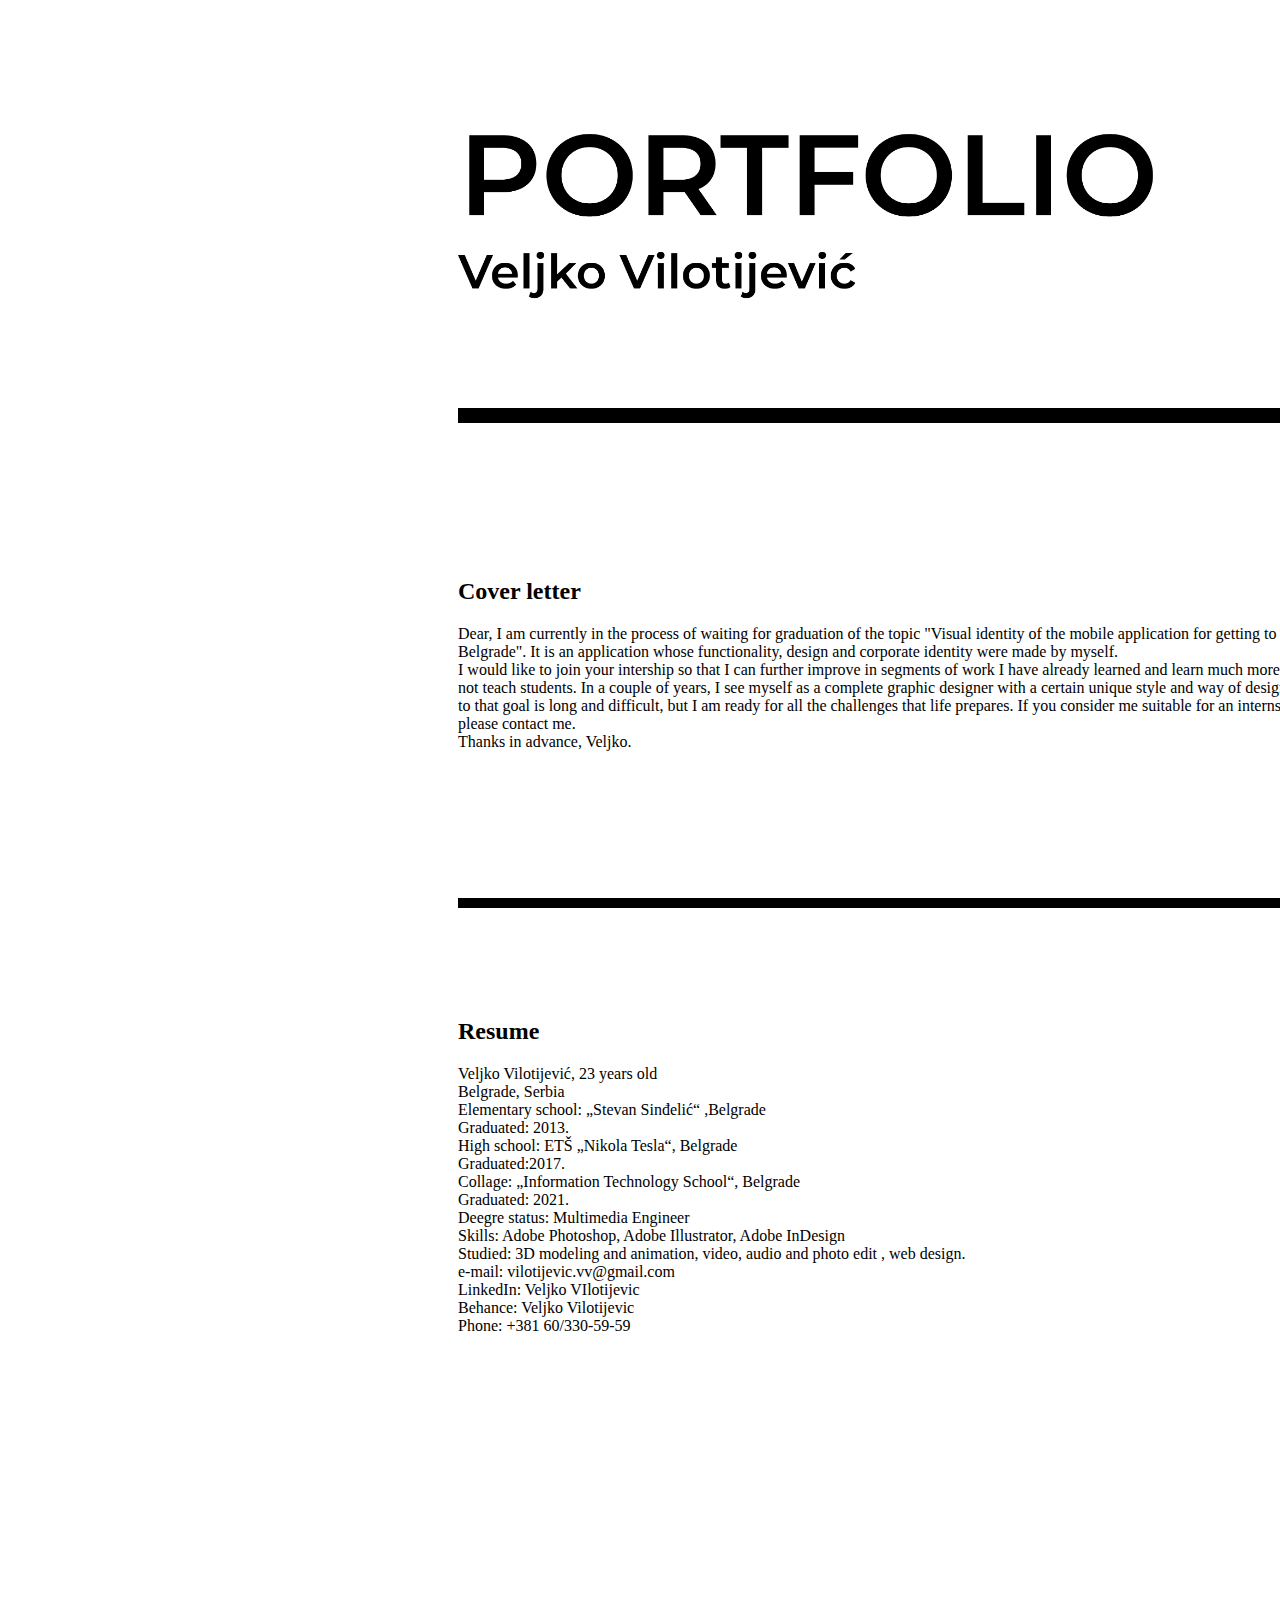
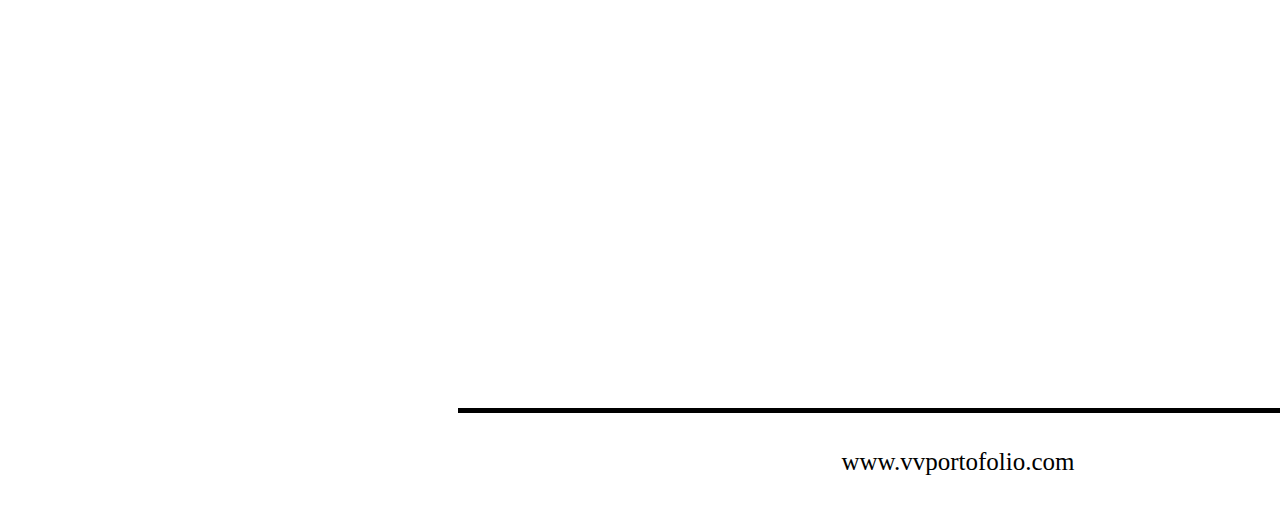
<file: index.html>
<!DOCTYPE html>
<html>
<head>
  <link rel="stylesheet" href="styles.css">
</head>
<body>
<header>
<ul>
 <li><a href="./index.html">Home</a></li>
 <li><a href="./Gallery/galerija.html">Projects</a></li>
 <li><a  href="./About us/about.html"> About me </a></li>
  <li><a href="./Contact/contact.html">Contact</a></li>
  <li><a href="./E-mail/e-mail.html">E-mail</a></li>

</ul>
<picture>

  <img class="naslovna" src="Materials/logotip.png">
</picture>
  </header>
  </header>


  <main>

<div id="crno">

</div>








<div id="tekst">

 <p>
   <h2>
     Cover letter
  </h2>

Dear,
I am currently in the process of waiting for graduation of the topic "Visual identity of the mobile application for getting to know and discover Belgrade".
It is an application whose functionality, design and corporate identity were made by myself. <br>I would like to join your intership so that I can further improve in
segments of work I have already learned and learn much more that the collage itself does not teach students. In a couple of years, I see myself  as a complete
graphic designer with a certain unique style and way of design. I am aware that the path to that goal is long and difficult, but I am ready for all the challenges
that life prepares. If you consider me suitable for an internship in your company, please contact me. <br>
Thanks in advance, Veljko.

  </p>

    </div>


<div id="tekst2">


     <p >
   <h2>
     Resume
  </h2>

Veljko Vilotijević, 23 years old <br>
Belgrade, Serbia <br>
Elementary school: „Stevan Sinđelić“ ,Belgrade <br>
Graduated: 2013. <br>
High school: ETŠ „Nikola Tesla“, Belgrade <br>
Graduated:2017. <br>
Collage: „Information Technology School“, Belgrade <br>
Graduated: 2021. <br>
Deegre status: Multimedia Engineer <br>
Skills: Adobe Photoshop, Adobe Illustrator, Adobe InDesign <br>
Studied: 3D modeling and animation, video, audio and photo edit , web design. <br>
e-mail: vilotijevic.vv@gmail.com <br>
LinkedIn: Veljko VIlotijevic <br>
Behance: Veljko Vilotijevic <br>
Phone: +381 60/330-59-59
 <br>
  </p>
   </div>


</aside>




</main>





<footer id="futer">

  <p> <a id="sajt" href="./index.html"> www.vvportofolio.com</a> </p>

  </footer>













</body>
</html>
</file>
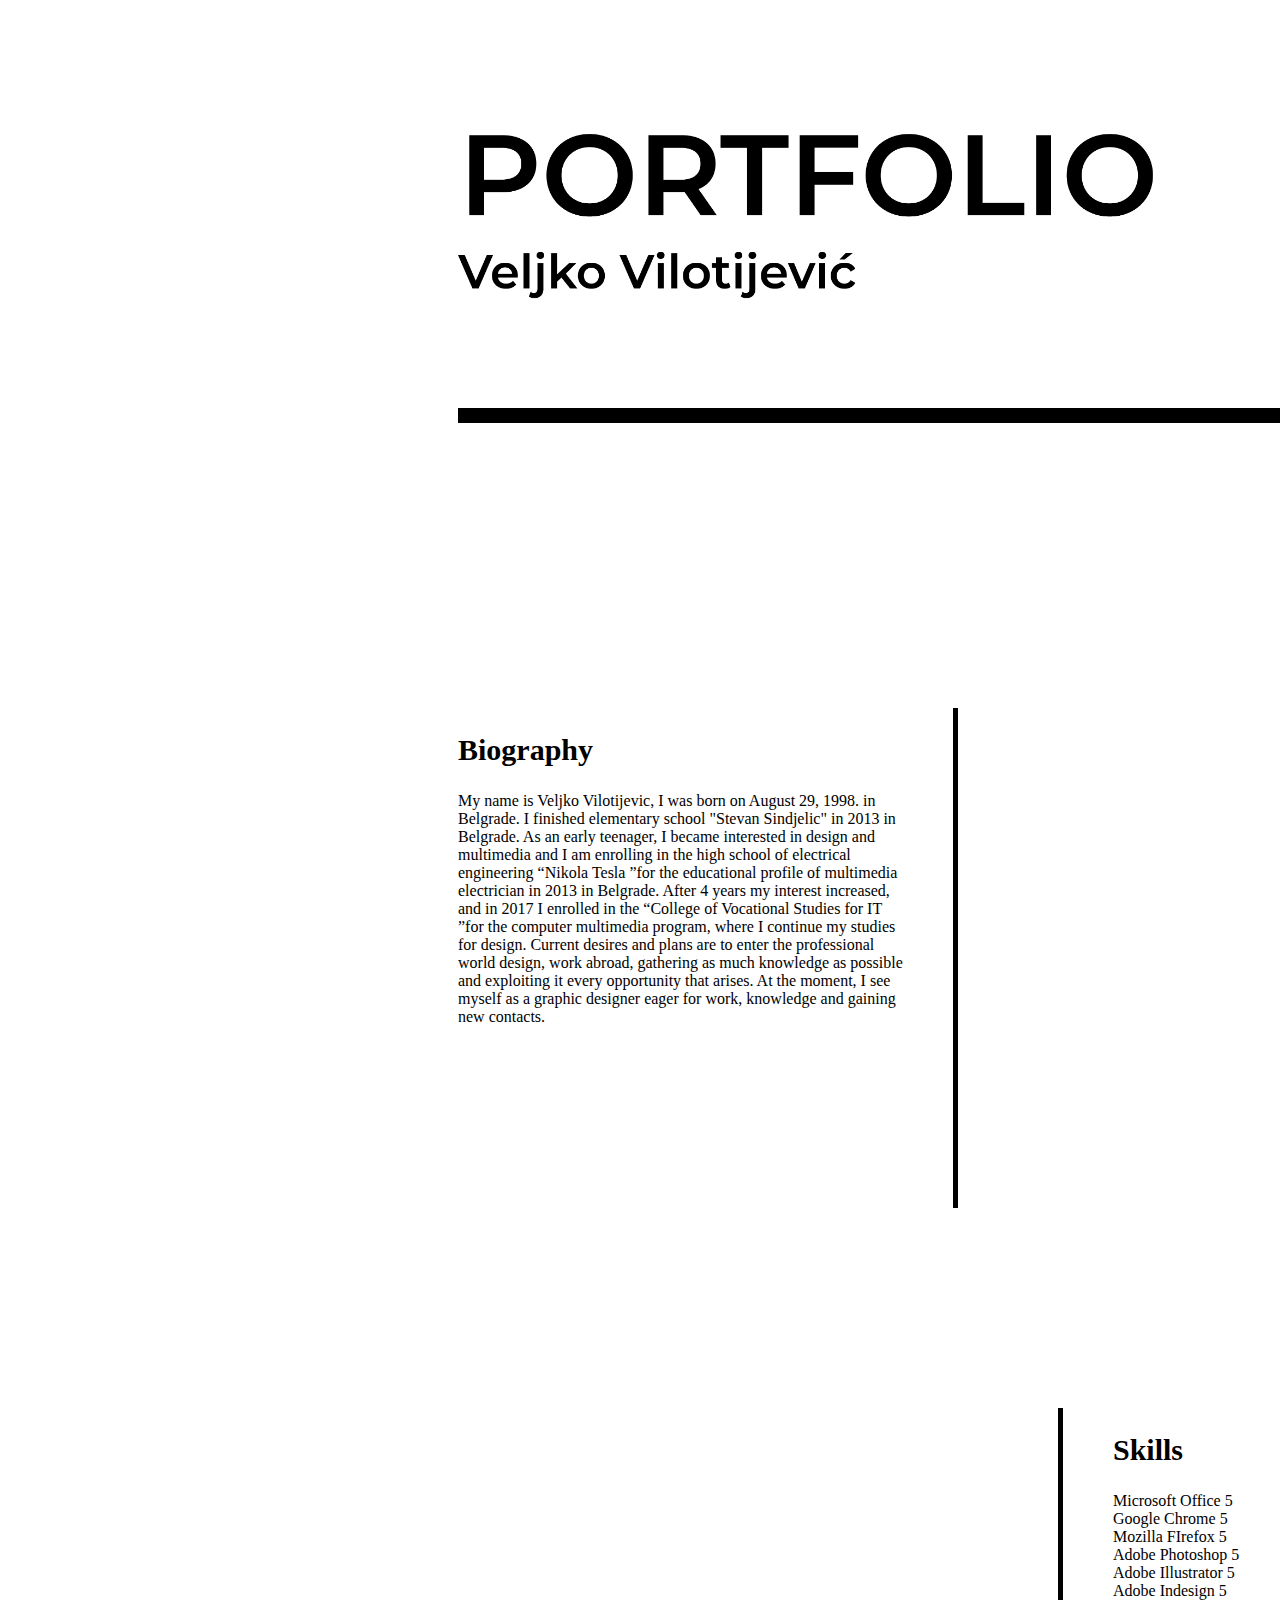
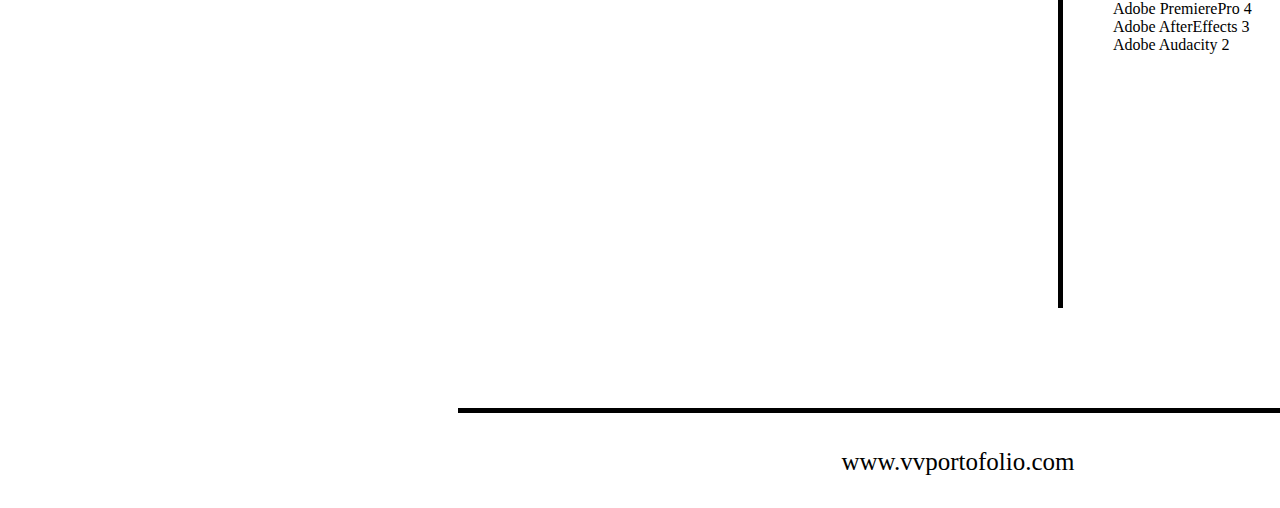
<file: About us/about.html>
<!DOCTYPE html>
<html>
<head>
  <link rel="stylesheet" href="about.css">
</head>
<body>
<header>
<ul>
 <li><a href="../index.html">Home</a></li>
 <li><a href="../Gallery/galerija.html">Projects</a></li>
 <li><a href="../About us/about.html"> About me </a></li>
    <li><a href="../Contact/contact.html">Contact</a></li>
   <li><a href="../E-mail/e-mail.html">E-mail</a></li>
</ul>

<picture>
  <source media="(min-width: 750px)" srcset="../Materials/logotip.png">
  <source media="(min-width: 250px)" srcset="../Materials/logotip.png">
  <img  class="naslovna" src="Materials/logotip.png">
</picture>
  </header>


  <main>

<div id="crno">

</div>



<div id="autor">
<h2>
  Biography
  </h2>
 My name is Veljko Vilotijevic, I was born on August 29, 1998. in Belgrade.
I finished elementary school "Stevan Sindjelic" in 2013 in Belgrade.
As an early teenager, I became interested in design
and multimedia and I am enrolling in the high school of electrical engineering “Nikola
Tesla ”for the educational profile of multimedia electrician in 2013
in Belgrade. After 4 years my interest increased,
and in 2017 I enrolled in the “College of Vocational Studies for
IT ”for the computer multimedia program, where I continue my studies
for design. Current desires and plans are to enter the professional world
design, work abroad, gathering as much knowledge as possible and exploiting it
every opportunity that arises.
At the moment, I see myself as a graphic designer eager for work, knowledge
and gaining new contacts.
    </div>


<div id="galerija">

  <h2>
  Skills
  </h2>
Microsoft Office 5<br>
Google Chrome 5<br>
Mozilla FIrefox 5<br>
Adobe Photoshop 5<br>
Adobe Illustrator 5<br>
Adobe Indesign 5<br>
Adobe PremierePro 4<br>
Adobe AfterEffects 3<br>
Adobe Audacity 2<br>
    </div>











<footer id="futer">

  <p> <a id="sajt" href="../index.html"> www.vvportofolio.com</a> </p>

  </footer>















  </main>
  </body>
</file>
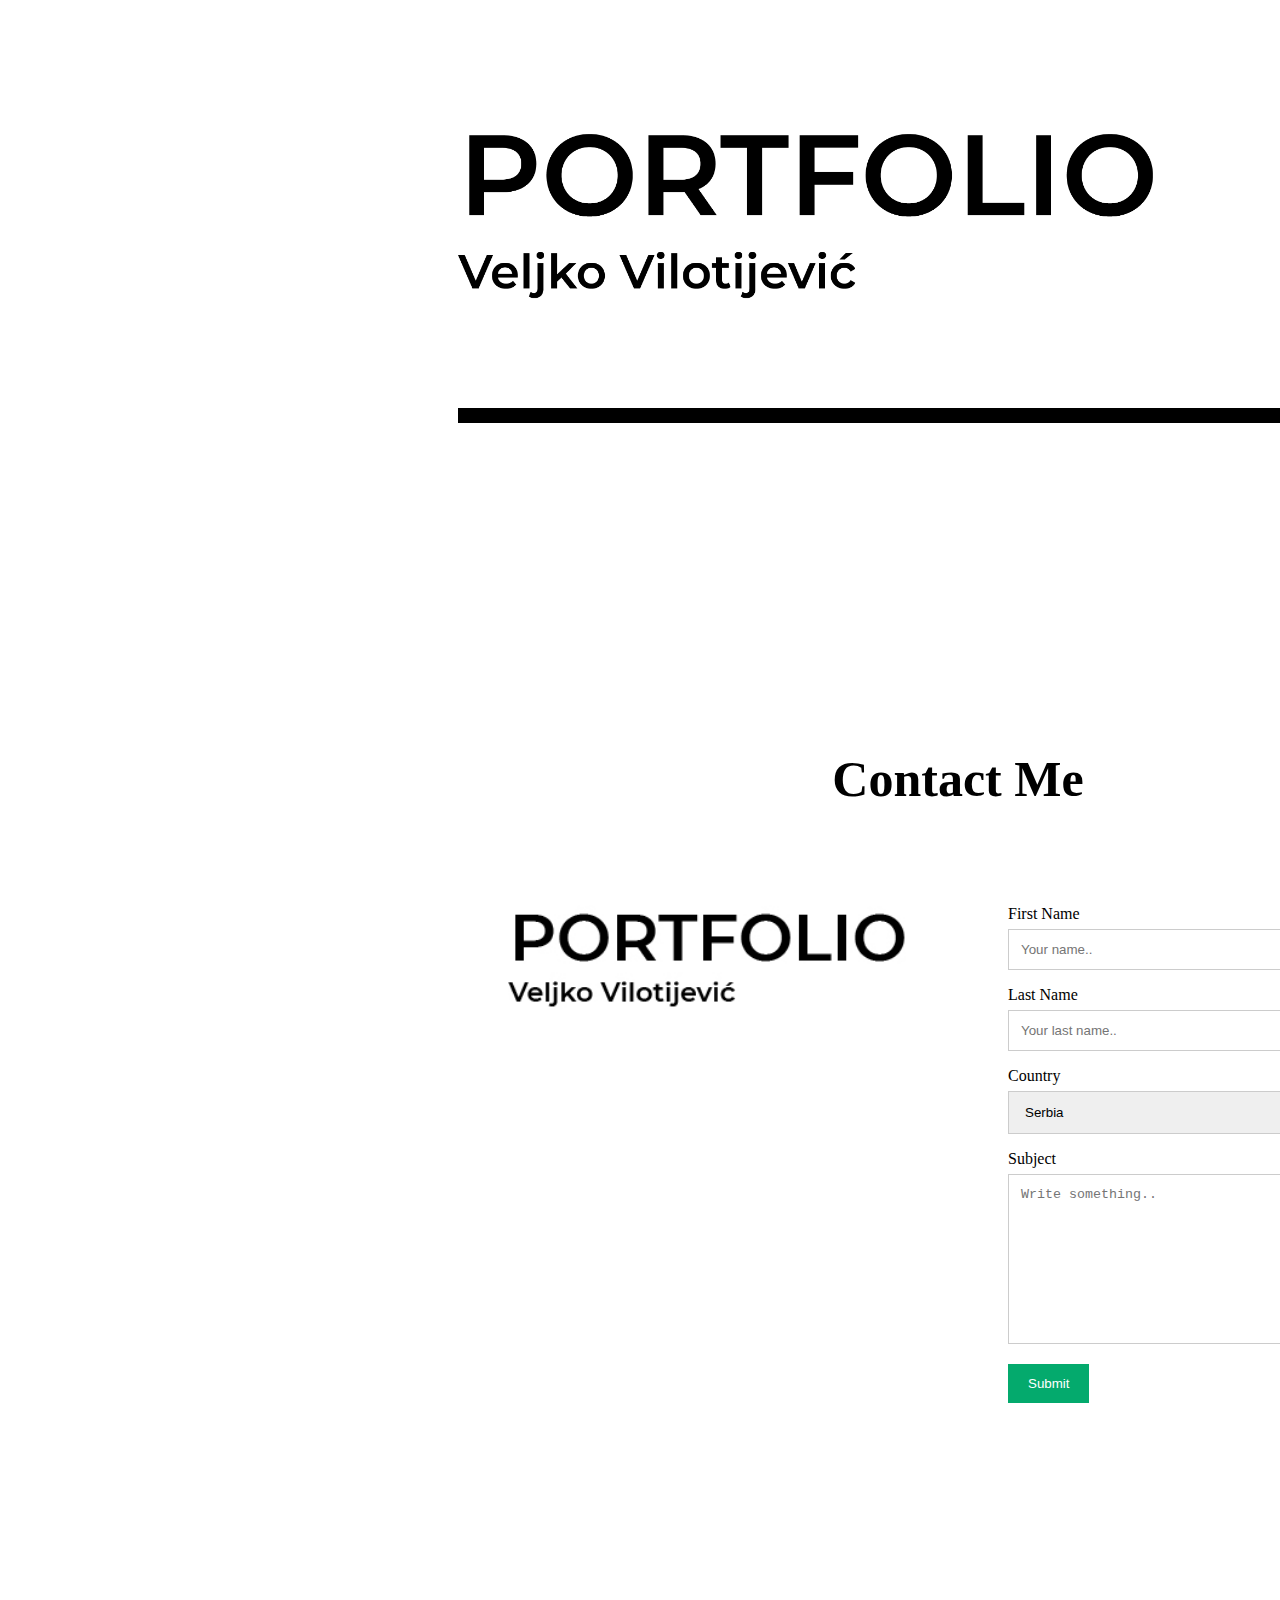
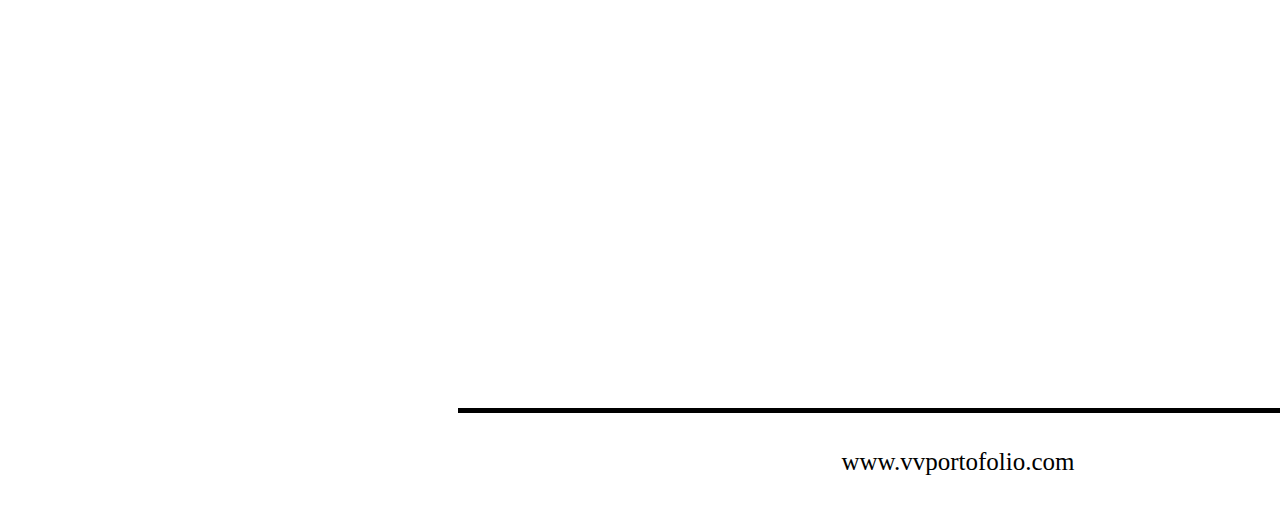
<file: Contact/contact.html>
<!DOCTYPE html>
<html>
<head>
  <link rel="stylesheet" href="contact.css">
</head>
<body>
<header>
<ul>
 <li><a href="../index.html">Home</a></li>
 <li><a href="../Gallery/galerija.html">Projects</a></li>
 <li><a href="../About us/about.html"> About me </a></li>
    <li><a href="../Contact/contact.html">Contact</a></li>
   <li><a href="../E-mail/e-mail.html">E-mail</a></li>
</ul>

<picture>
  <source media="(min-width: 750px)" srcset="../Materials/logotip.png">
  <source media="(min-width: 250px)" srcset="../Materials/logotip.png">
  <img  class="naslovna" src="Materials/logotip.png">
</picture>
  </header>


  <main>

<div id="crno">

</div>



<div class="container">
  <div style="text-align:center">
    <h2>Contact Me</h2>
  </div>
  <div class="row">
    <div class="column">
      <img src="../Materials/logotip.jpg" style="width:100%">
    </div>
    <div class="column">
      <form action="/action_page.php">
        <label for="fname">First Name</label>
        <input type="text" id="fname" name="firstname" placeholder="Your name..">
        <label for="lname">Last Name</label>
        <input type="text" id="lname" name="lastname" placeholder="Your last name..">
        <label for="country">Country</label>
        <select id="country" name="country">
          <option value="serbia">Serbia</option>
          <option value="canada">Canada</option>
          <option value="usa">USA</option>
        </select>
        <label for="subject">Subject</label>
        <textarea id="subject" name="subject" placeholder="Write something.." style="height:170px"></textarea>
        <input type="submit" value="Submit">
      </form>
    </div>
  </div>
</div>








<footer id="futer">

  <p> <a id="sajt" href="../index.html"> www.vvportofolio.com</a> </p>

  </footer>





















  </main>
  </body>
</file>
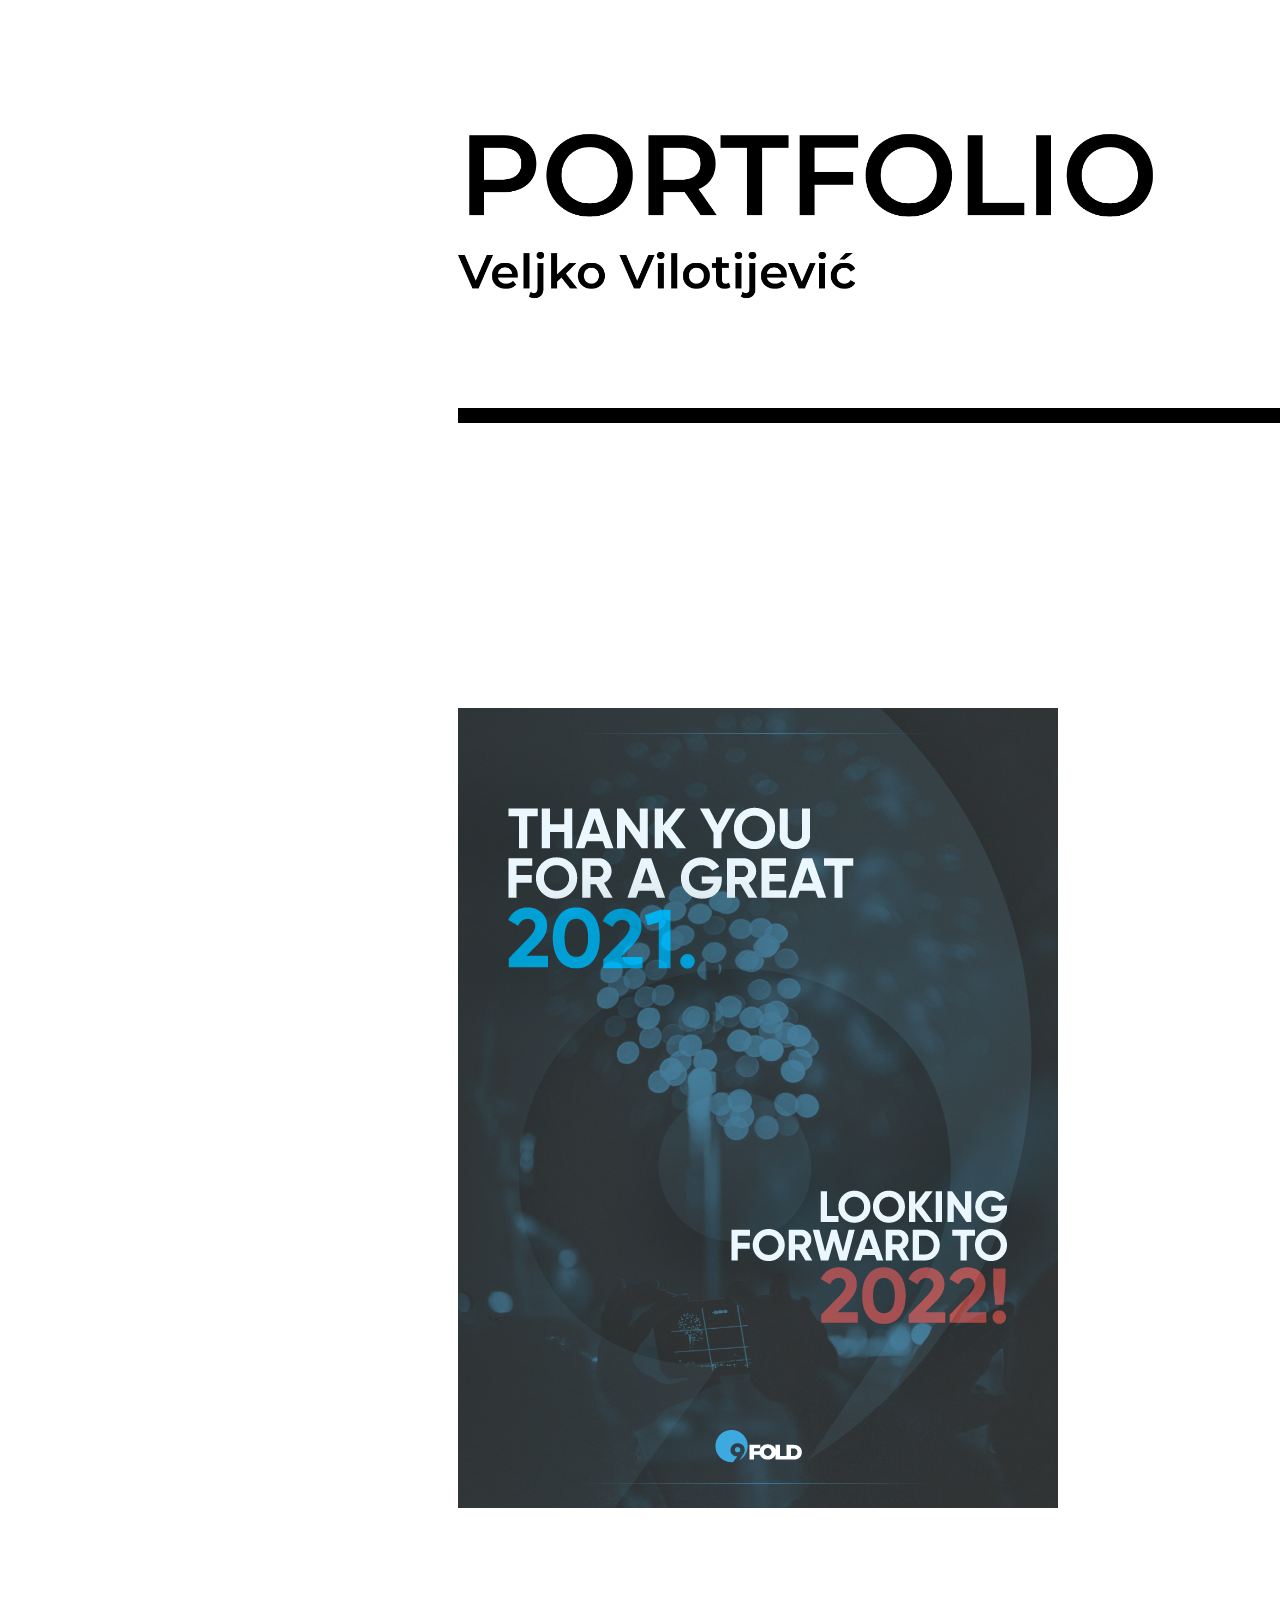
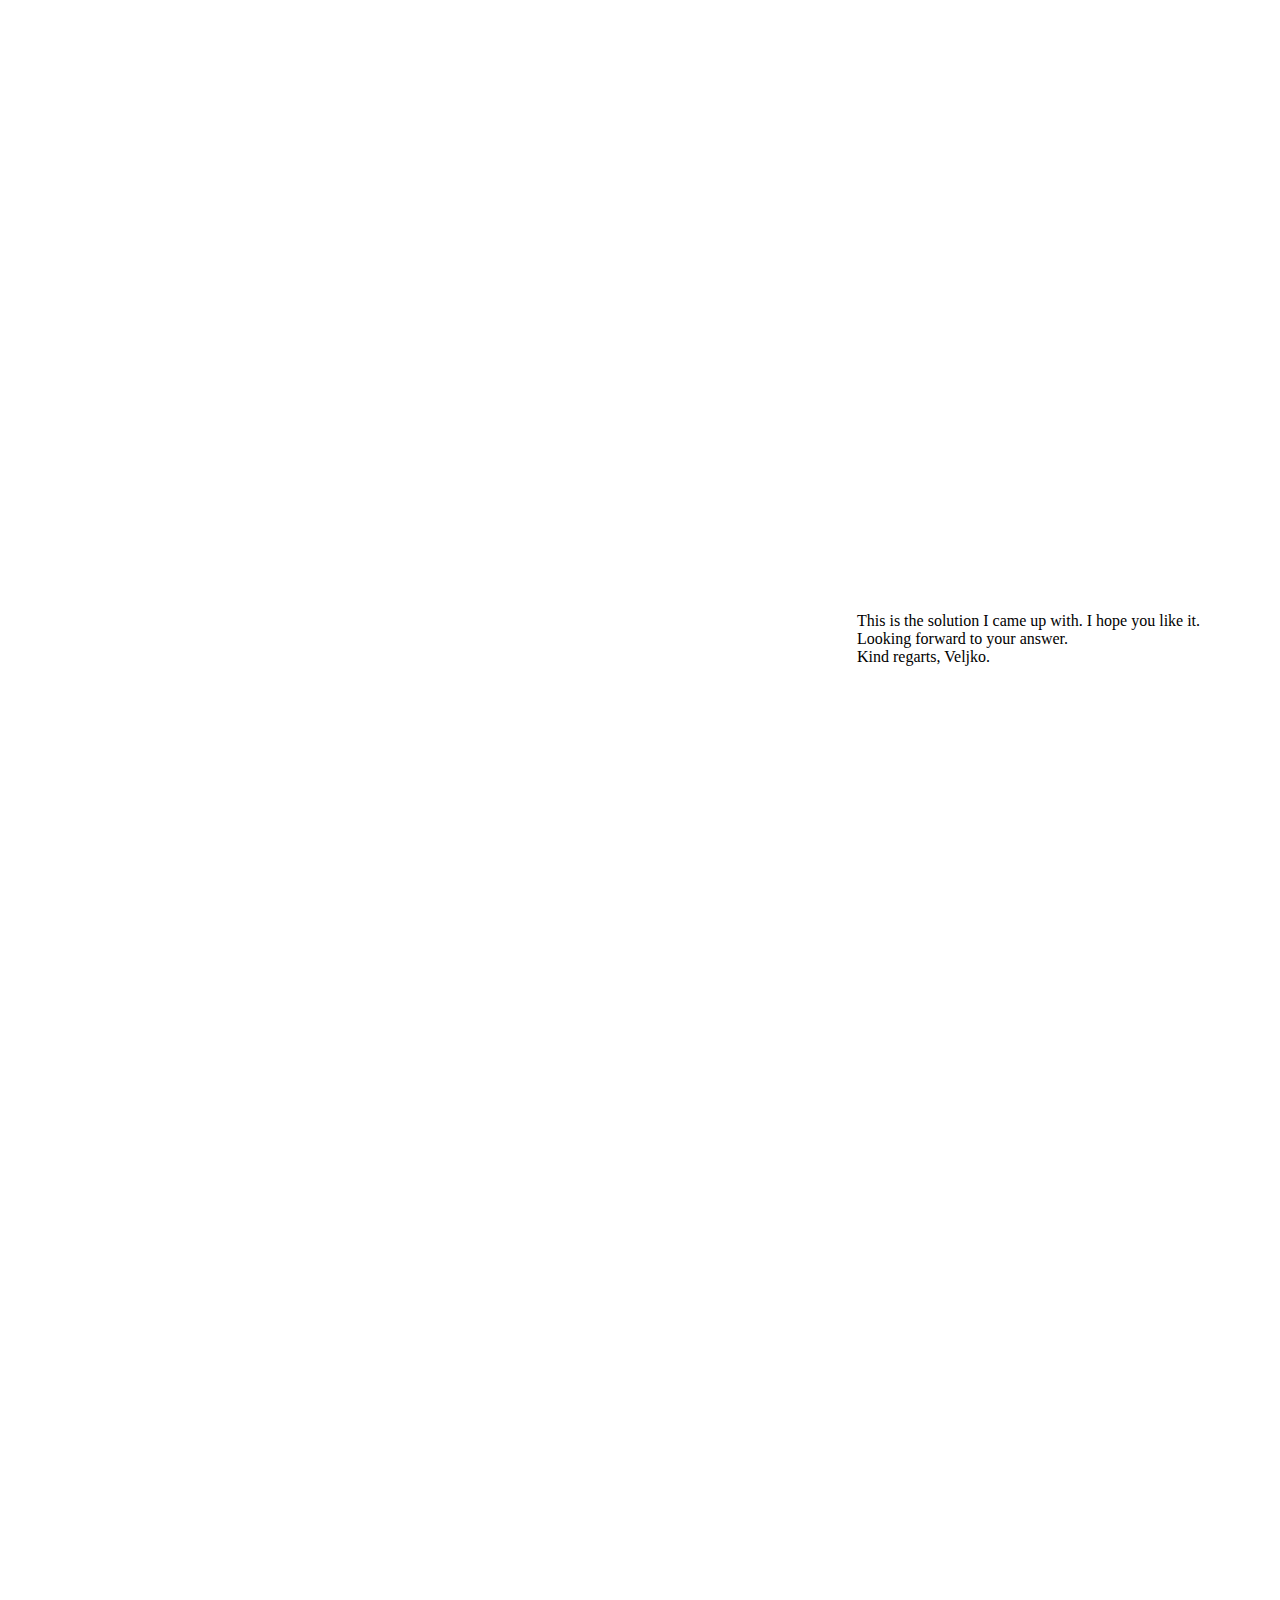
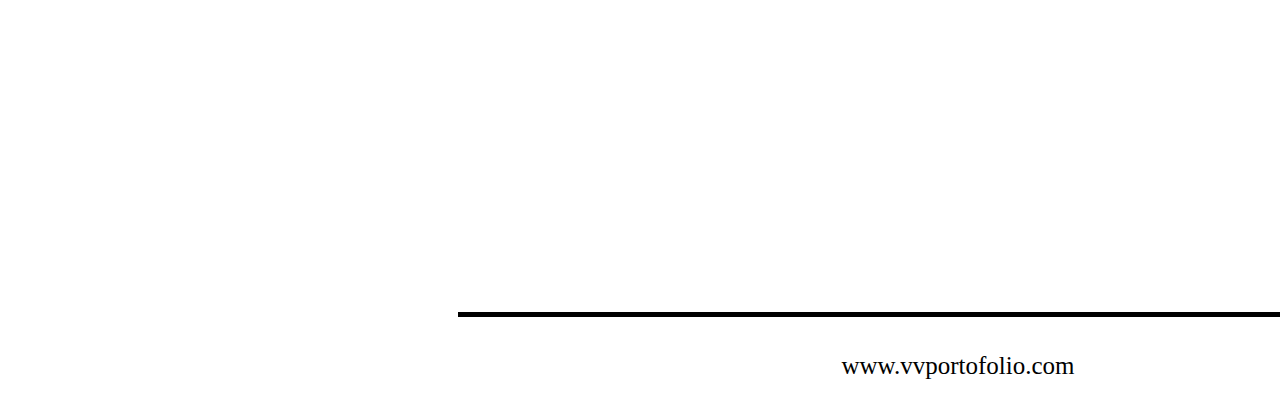
<file: E-mail/e-mail.html>
<!DOCTYPE html>
<html>
<head>
  <link rel="stylesheet" href="e-mail.css">
</head>
<body>
<header>
<ul>
 <li><a href="../index.html">Home</a></li>
 <li><a href="../Gallery/galerija.html">Projects</a></li>
 <li><a  href="../About us/about.html"> About me </a></li>
<li><a href="../Contact/contact.html">Contact</a></li>
<li><a href="../E-mail/e-mail.html">E-mail</a></li>

</ul>
<picture>

  <img class="naslovna" src="../Materials/logotip.png">
</picture>
  </header>

  <main>
<div id="crno">

</div>


   <img class="slika" src="../Materials/FOLD1.jpg" style="width:100% height:100%;" >

    <p id="opis">
      This is the solution I came up with. I hope you like it. Looking forward to your answer. <br>Kind regarts, Veljko.
    </p>

  </main>


<footer id="futer">

  <p> <a id="sajt" href="../index.html"> www.vvportofolio.com</a> </p>

  </footer>

</body>

</html>
</file>
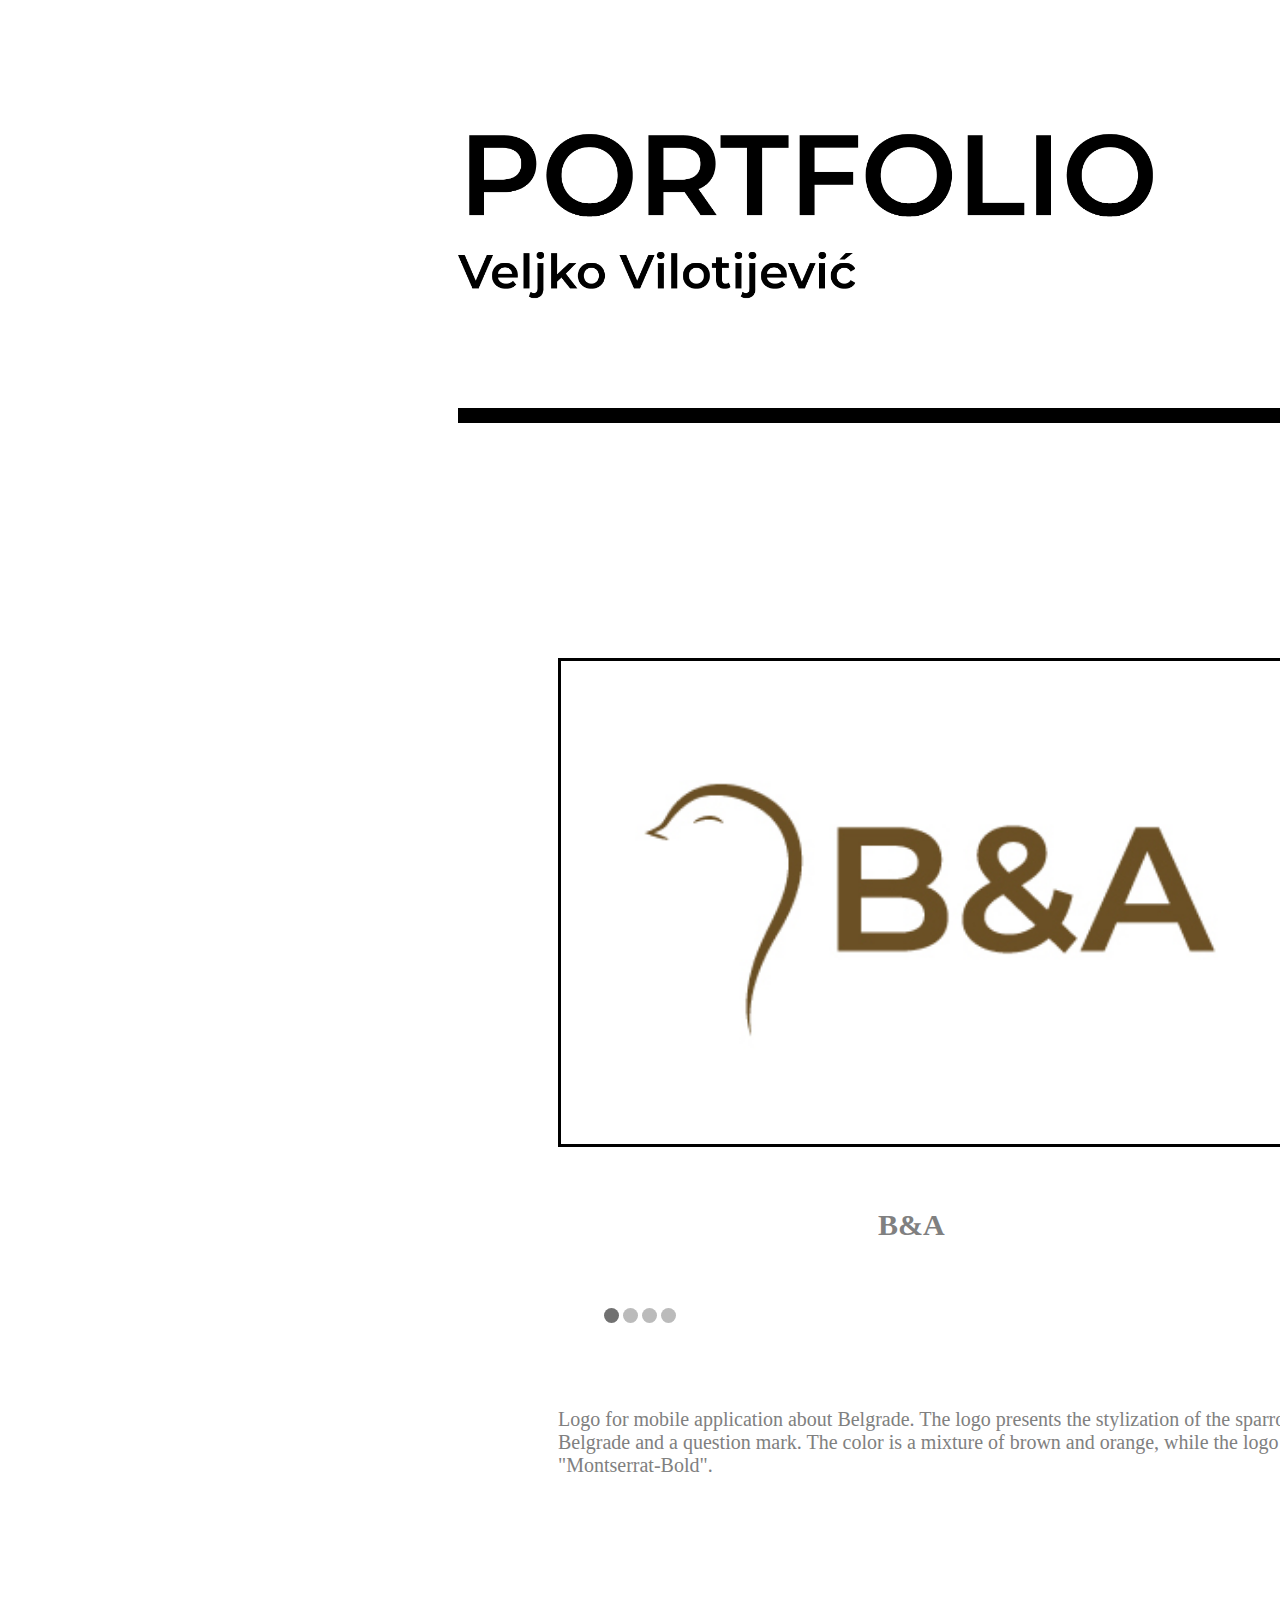
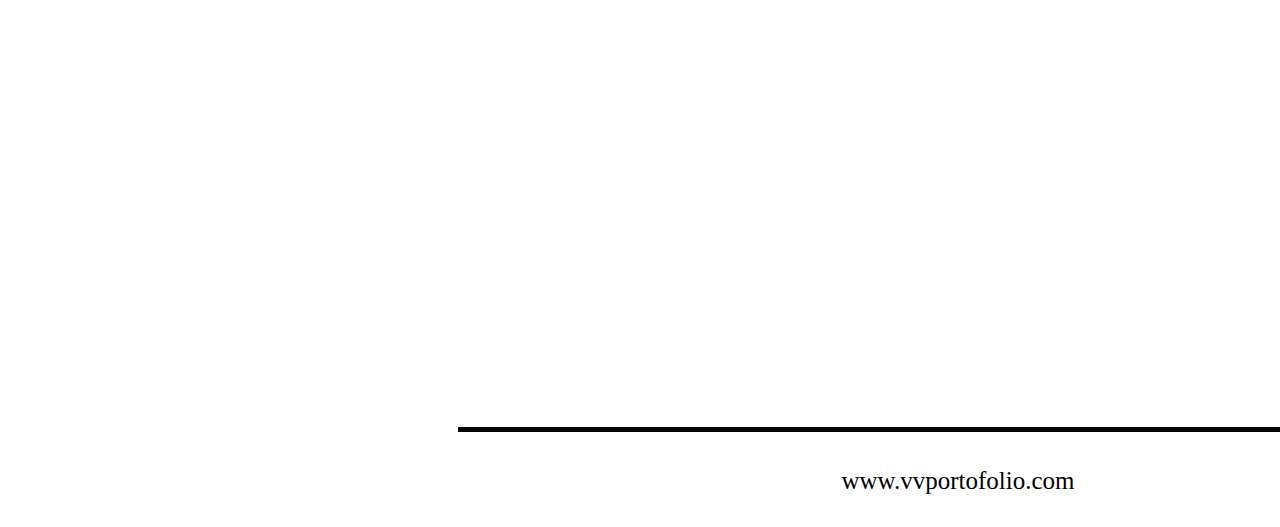
<file: Gallery/galerija.html>
<!DOCTYPE html>
<html>
<head>
  <link rel="stylesheet" href="galerija.css">
</head>
<body>
<header>
<ul>
 <li><a href="../index.html">Home</a></li>
 <li><a href="../Gallery/galerija.html">Projects</a></li>
 <li><a  href="../About us/about.html"> About me </a></li>
  <li><a href="../Contact/contact.html">Contact</a></li>
   <li><a href="../E-mail/e-mail.html">E-mail</a></li>
</ul>
<picture>
  <source media="(min-width: 750px)" srcset="../Materials/logotip.png">
  <source media="(min-width: 250px)" srcset="../Materials/logotip.png">
  <img class="naslovna" src="Materials/logotip.png">
</picture>
  </header>
  </header>


  <main>

<div id="crno">

</div>


<div class="mySlidesfade">
    <img  class="slika2" src="../Materials/B&A.jpg" style="width:80%  " >
    <div class="ba"> B&A </div>
  <div class="opisba">
    Logo for mobile application about Belgrade.
The logo presents the stylization of the sparrow as a symbol of Belgrade
and a question mark. The color is a mixture of brown and orange,
while the logo is printed in the font "Montserrat-Bold".
  </div>
  </div>

<div class="mySlidesfade">
    <img class="slika2" src="../Materials/BHW.jpg" style="width:80%">
    <div class="ba">Blue House Wax</div>
    <div class="opisba"> Homemade pastry bakery, the logo represents a stylized letter b in the shape
of a basket with pastries in it. The color is cyan-blue while the logotip is written
in the font "Montserrat-Semibold". </div>
  </div>

<div class="mySlidesfade">
    <img class="slika2" src="../Materials/DRP.jpg" style="width:80%">
    <div class="ba">Don't recycle podcast</div>
  <div class="opisba"> Podcast with goal to stop old fashion ways of thinking and teaching younger generations wrong mind sets. Logo represents recycle trash can with orange arrow pointing out of circle and moving forward out of pattern. It continues to word DON'T for the additional visual effect and awarness. Contrast is made by orange and dark gray colors while logotip is written in Montserrat-Bold.  </div>
  </div>

    <div class="mySlidesfade">
    <img class="slika2" src="../Materials/EDC.jpg" style="width:80%">
    <div class="ba">Erica’s Design Collective</div>
    <div class="opisba">
      Logo for furniture designer. The letters E, D and C are stylized in a chest
of drawers. The color is dark brown while the logotip is written
in the font "Doppio One Regular".
      </div>




  </div>

<a class="prev" onclick="plusSlides(-1)">&#10094;</a>
  <a class="next" onclick="plusSlides(1)">&#10095;</a>




    <div style="text-align:center">
  <span class="dot" onclick="currentSlide(1)"></span>
  <span class="dot" onclick="currentSlide(2)"></span>
  <span class="dot" onclick="currentSlide(3)"></span>
  <span class="dot" onclick="currentSlide(4)"></span>



</div>

    <script>



    var slideIndex = 1;
showSlides(slideIndex);

// Next/previous controls
function plusSlides(n) {
  showSlides(slideIndex += n);
}

// Thumbnail image controls
function currentSlide(n) {
  showSlides(slideIndex = n);
}

function showSlides(n) {
  var i;
  var slides = document.getElementsByClassName("mySlidesfade");
  var dots = document.getElementsByClassName("dot");
  if (n > slides.length) {slideIndex = 1}
  if (n < 1) {slideIndex = slides.length}
  for (i = 0; i < slides.length; i++) {
      slides[i].style.display = "none";
  }
  for (i = 0; i < dots.length; i++) {
      dots[i].className = dots[i].className.replace(" active", "");
  }
  slides[slideIndex-1].style.display = "block";
  dots[slideIndex-1].className += " active";
}





















    </script>




























</main>

<footer id="futer">

  <p> <a id="sajt" href="../index.html"> www.vvportofolio.com</a> </p>

  </footer>

































</body>
</html>
</file>
<file: styles.css>
body {


   font-family:Montserrat;
  position:absolute;

}


*{

  box-sizing:border-box;

}






  header {
  position:absolute;
  height: 300px;
  width: 1000px;
  background-color:white;
  margin-left:450px;
  margin-right:250px;
  margin-top:100px;
  padding: 0;

}



header ul {
  margin-top:10px;
  list-style-type: none;
  padding: 0;
  width:130px;
  float:right;
  text-align:center;
  margin-right:15px;


}

li a {
  font-family: Montserrat;
  display:inline-block;
  font-size: 20px;

}



li a:link,li a:visited  {
  color:black;
  padding: 14px 25px;
  text-align: center;
  text-decoration: none;
  display: inline-block;
  width:170px;
}



li a:hover{
 background-color:darkgray;
  color:white;
  width:170px;
  border-radius: 30px;


}

li a:active {
  background-color:darkgray;
  color:white bold;
  width:170px;


}

.naslovna {
 margin-top:10px;
  max-height:300px;
  max-width:700px;
}



#crno{
  margin-left:450px;
  margin-right:250px;
  position:absolute;
  width: 1000px;
  height:15px;
  background-color:black;
  margin-top:400px;
  padding: 0;
}




.home{

  border-style:solid;
  border-widht:5px;
  border-color:black;



}


#fight{
  display:block;
}


#shine{
  margin-top:40px;
  margin-right:85px;
}


#have{

  margin-top:30px;

}



p {

  display:block;
  color:white;
 }



#tekst{


  margin-top:550px;
  margin-left:450px;
  margin-right:250px;
  width: 1000px;
  height:350px;
  display:block;
  position:absolute;
  border-bottom: solid 10px black;



}

#tekst2{

  margin-top:990px;
  margin-left:450px;
  margin-right:250px;
  width: 1000px;
  height:500px;
  display:block;
  position:absolute;
}






#ja {

  color: black;
  background-color: white;
  text-decoration: none;
  padding:0;
  width:auto;
  font-weight: bold;
}



#futer {

  margin-left:450px;
  margin-right:250px;
  position:absolute;
  width: 1000px;
  height:100px;
  margin-top:2000px;
 padding-top: 10px;;
  border-top: 5px solid black;
  text-align:center;
  font-size:25px;
}



#futer a {
  text-decoration:none;
  color:black;
}



#futer a:hover {
  text-decoration:none;
  color: gray;
}
</file>
<file: About us/about.css>
body {


   font-family:Montserrat;
}


*{

  box-sizing:border-box;

}





.naslovna {
  margin-top:10px;
  max-height:300px;
  max-width:700px;
}




  header {
  position:absolute;
  height: 300px;
  width: 1000px;
  background-color:white;
  margin-left:450px;
  margin-right:250px;
  margin-top:100px;
  padding: 0;

}



header ul {
  margin-top:10px;
  list-style-type: none;
  padding: 0;
  width:130px;
  float:right;
  text-align:center;
 margin-right:15px;

}
li a {
  font-family: Montserrat;
  display:inline-block;
  font-size: 20px;

}



li a:link, li a:visited {
  color:black;
  padding: 14px 25px;
  text-align: center;
  text-decoration: none;
  display: inline-block;
  width:170px;
}

li a:hover{
 background-color:darkgray;
  color:white;
  width:170px;
  border-radius: 30px;


}

li a:active {
  background-color:darkgray;
  color:white bold;
  width:170px;


}

#crno{
  margin-left:450px;
  margin-right:250px;
  position:absolute;
  width: 1000px;
  height:15px;
  background-color:black;
  margin-top:400px;
  padding: 0;
}




#futer{

  margin-left:450px;
  margin-right:250px;
  position:absolute;
  width: 1000px;
  height:100px;
  margin-top:2000px;
  padding-top: 10px;;
  border-top: 5px solid black;
  text-align:center;
  font-size:25px;
}



#futer a {
  text-decoration:none;
  color:black;
}



#futer a:hover {
  text-decoration:none;
  color: gray;
}





#autor{

  position:absolute;
  height: 500px;
  width: 500px;
  background-color:white;
  margin-left:450px;
  margin-right:200px;
  margin-top:700px;
  padding-right:50px;

   border-right: 5px solid black;
}



#galerija{




  position:absolute;
  height: 500px;
  width: 500px;
  background-color:white;
  margin-left:1050px;
  margin-right:250px;
  margin-top:1400px;
  padding-left:50px;
  border-left: 5px solid black;

}


h2{

  font-size:30px;

}
</file>
<file: Contact/contact.css>
body {


   font-family:Montserrat;
}


*{

  box-sizing:border-box;

}





  header {
  position:absolute;
  height: 300px;
  width: 1000px;
  background-color:white;
  margin-left:450px;
  margin-right:250px;
  margin-top:100px;
  padding: 0;

}

.naslovna {
  margin-top:10px;
  max-height:300px;
  max-width:700px;
}




header ul {
  margin-top:10px;
  list-style-type: none;
  padding: 0;
  width:130px;
  float:right;
  text-align:center;
margin-right:15px;

}

li a {
  font-family: Montserrat;
  display:inline-block;
  font-size: 20px;

}



li a:link, li a:visited {
  color:black;
  padding: 14px 25px;
  text-align: center;
  text-decoration: none;
  display: inline-block;
  width:170px;
}

li a:hover{
 background-color:darkgray;
  color:white;
  width:170px;
  border-radius: 30px;


}

li a:active {
  background-color:darkgray;
  color:white bold;
  width:170px;


}

#crno{
  margin-left:450px;
  margin-right:250px;
  position:absolute;
  width: 1000px;
  height:15px;
  background-color:black;
  margin-top:400px;
  padding: 0;
}




#futer{

  margin-left:450px;
  margin-right:250px;
  position:absolute;
  width: 1000px;
  height:100px;
  margin-top:2000px;
  padding-top: 10px;
  border-top: 5px solid black;
  text-align:center;
  font-size:25px;
}


#futer a {
  text-decoration:none;
  color:black;
}



#futer a:hover {
  text-decoration:none;
  color: gray;
}








*{

  box-sizing:border-box;

}
/* Style inputs */
input[type=text], select, textarea {
  width: 100%;
  padding: 12px;
  border: 1px solid #ccc;
  margin-top: 6px;
  margin-bottom: 16px;
  resize: vertical;
}

input[type=submit] {
  background-color: #04AA6D;
  color: white;
  padding: 12px 20px;
  border: none;
  cursor: pointer;
}

input[type=submit]:hover {
  background-color: #45a049;
}

/* Style the container/contact section */
.container {
  border-radius: 5px;
  background-color: #f2f2f2;
}

/* Create two columns that float next to eachother */
.column {
float:left;
  width: 50%;
  margin-top: 6px;
    padding: 50px;

}

/* Clear floats after the columns */
.row:after {
  content: "";
  display: table;
  clear: both;
}

/* Responsive layout - when the screen is less than 600px wide, make the two columns stack on top of each other instead of next to each other */
@media screen and (max-width: 600px) {
  .column, input[type=submit] {
    width: 100%;
    margin-top: 0;
  }
}

.container{




  position:absolute;
  height: 300px;
  width: 1000px;
  background-color:white;
  margin-left:450px;
  margin-right:250px;
  margin-top:700px;

  padding: 0;



}

h2{



 font-size:50px;


}
</file>
<file: E-mail/e-mail.css>
body {


   font-family:Montserrat;
  position:absolute;

}


*{

  box-sizing:border-box;

}






  header {
  position:absolute;
  height: 300px;
  width: 1000px;
  background-color:white;
  margin-left:450px;
  margin-right:250px;
  margin-top:100px;
  padding: 0;

}



header ul {
  margin-top:10px;
  list-style-type: none;
  padding: 0;
  width:130px;
  float:right;
  text-align:center;
  margin-right:15px;


}

li a {
  font-family: Montserrat;
  display:inline-block;
  font-size: 20px;

}



li a:link,li a:visited  {
  color:black;
  padding: 14px 25px;
  text-align: center;
  text-decoration: none;
  display: inline-block;
  width:170px;
}



li a:hover{
 background-color:darkgray;
  color:white;
  width:170px;
  border-radius: 30px;


}

li a:active {
  background-color:darkgray;
  color:white bold;
  width:170px;


}


.naslovna {
  margin-top:10px;
  max-height:300px;
  max-width:700px;
}


#crno{
  margin-left:450px;
  margin-right:250px;
  position:absolute;
  width: 1000px;
  height:15px;
  background-color:black;
  margin-top:400px;
  padding: 0;
}

.slika {

  margin-top:700px;
  margin-left:450px;
  width:600px;
  height:800px;




}



#opis {

  margin-top:700px;
  width:400px;
  list-style-type: none;
  padding: 0;
  float:right;
  margin-right:15px;
  margin-left: 50px;


}





#futer {

  margin-left:450px;
  margin-right:250px;
  position:absolute;
  width: 1000px;
  height:100px;
  margin-top:2000px;
  padding-top: 10px;;
  border-top: 5px solid black;
  text-align:center;
  font-size:25px;
}



#futer a {
  text-decoration:none;
  color:black;
}



#futer a:hover {
  text-decoration:none;
  color: gray;
}
</file>
<file: Gallery/galerija.css>
body {


   font-family:montserrat;
}


*{

  box-sizing:border-box;

}






  header {
  position:absolute;
  height: 300px;
  width: 1000px;
  background-color:white;
  margin-left:450px;
  margin-right:250px;
  margin-top:100px;
  padding: 0;

}



header ul {
  margin-top:10px;
  list-style-type: none;
  padding: 0;
  width:130px;
  float:right;
  text-align:center;
margin-right:15px;

}

li a {
  font-family: Montserrat;
  display:inline-block;
  font-size: 20px;

}



li a {
  font-family: Montserrat;
  display:inline-block;
  font-size: 20px;

}



li a:link,li a:visited  {
  color:black;
  padding: 14px 25px;
  text-align: center;
  text-decoration: none;
  display: inline-block;
  width:170px;
}



li a:hover{
 background-color:darkgray;
  color:white;
  width:170px;
  border-radius: 30px;


}

li a:active {
  background-color:darkgray;
  color:white bold;
  width:170px;


}


.naslovna {
  margin-top:10px;
  max-height:300px;
  max-width:700px;
}





#crno{
  margin-left:450px;
  margin-right:250px;
  position:absolute;
  width: 1000px;
  height:15px;
  background-color:black;
  margin-top:400px;
  padding: 0;
}

.mySlidesfade {


  position:absolute;
  height: 300px;
  width: 1000px;
  background-color:white;
  margin-left:550px;
  margin-right:250px;
  margin-top:700px;

  padding: 0;

}

#futer{

  margin-left:450px;
  margin-right:250px;
  position:absolute;
  width: 1000px;
  height:100px;
  margin-top:700px;
  padding-top: 10px;
  border-top: 5px solid black;
  text-align:center;
  font-size:25px;
}









.prev, .next {
  cursor: pointer;
  position: absolute;
  top: 50%;
  width: auto;
  margin-top: -22px;
  padding: 16px;
  color: white;
  font-weight: bold;
  font-size: 18px;
  transition: 0.6s ease;
  border-radius: 0 3px 3px 0;
  user-select: none;
}


.next {
  right: 0;
  border-radius: 3px 0 0 3px;
}





.dot {
  cursor: pointer;
  height: 15px;
  width: 15px;
  margin-top:1300px;
  background-color: #bbb;
  border-radius: 50%;
  display: inline-block;
  transition: background-color 0.6s ease;
}

.active, .dot:hover {
  background-color: #717171;
}



.fade {
  -webkit-animation-name: fade;
  -webkit-animation-duration: 1.5s;
  animation-name: fade;
  animation-duration: 1.5s;
}

@-webkit-keyframes fade {
  from {opacity: .4}
  to {opacity: 1}
}

@keyframes fade {
  from {opacity: .4}
  to {opacity: 1}
}







.slika2{

  position:absolute;
  margin-top:-50px;
  border-style:solid;

}

.text {
  margin-left: 600px;
  display:block;
  font-size: 30px;
  color:gray;
  text-align:center;
  font-weight:bold;

}

.ba {
  margin-top:550px;
  display:block;
  font-size: 30px;
  color:gray;
  position:absolute;
  margin-top:500px;
  margin-left:320px;
  width:auto;
  height:auto;
  font-weight:bold;

}


 .opisba{


  display:block;
  font-size: 20px;
  color:gray;
  position:absolute;
  margin-top:700px;
  width:90%;
  height:auto;



 }



.opis {

  margin-top:70px;
  margin-left: 600px;
  display:block;
  font-size: 20px;
  color:gray;
  text-align:center;

}




#futer a {
  text-decoration:none;
  color:black;
}



#futer a:hover {
  text-decoration:none;
  color: gray;
}
</file>
